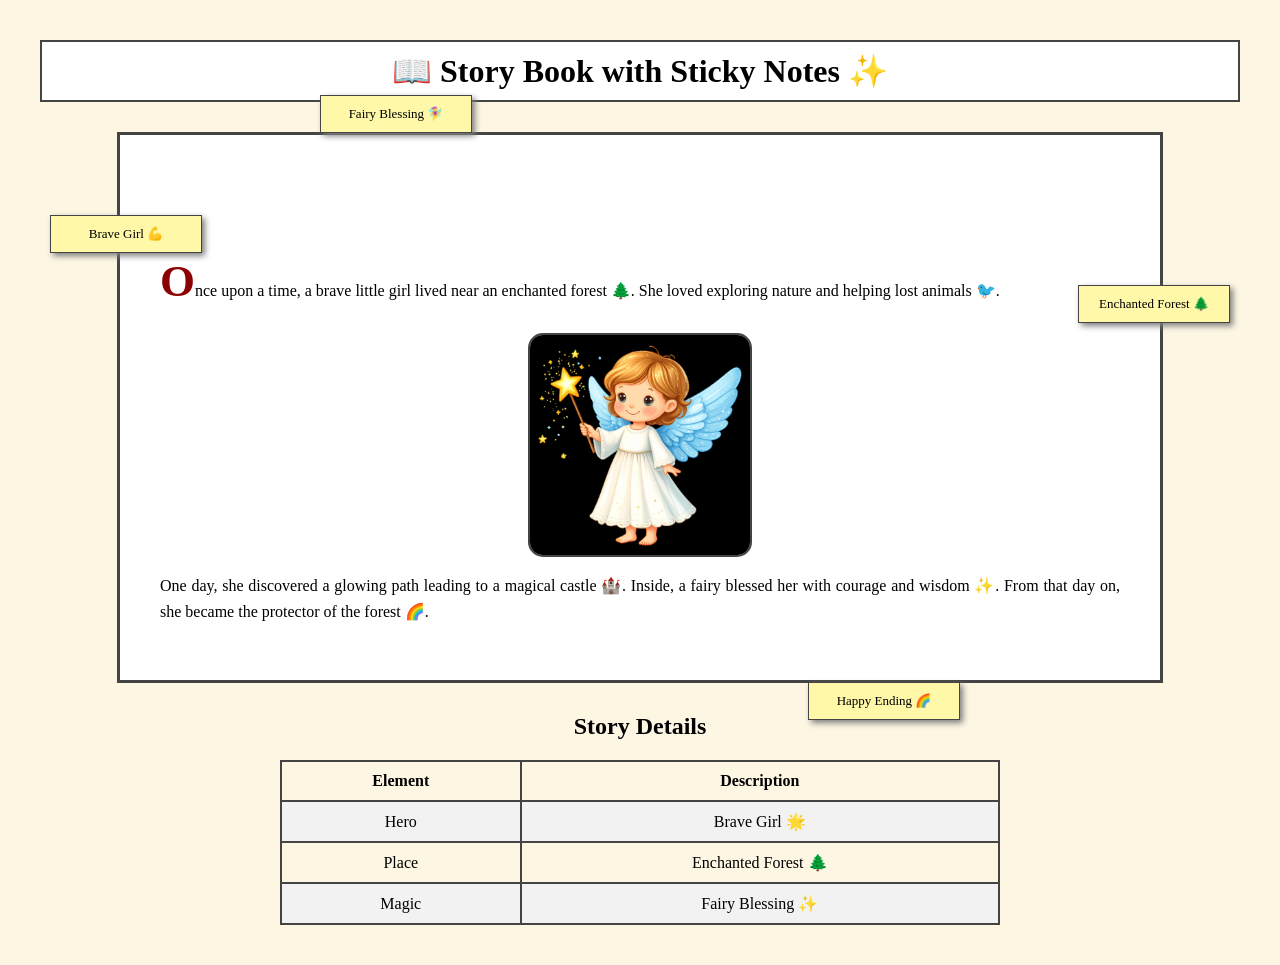
<file: index.html>
<!DOCTYPE html>
<html lang="en">
<head>
    <meta charset="UTF-8">
    <title>Story with Sticky Notes</title>
    <link rel="stylesheet" href="style.css">
</head>

<body>

<h1>📖 Story Book with Sticky Notes ✨</h1>

<div class="book">

    <!-- LEFT STICKY NOTE -->
    <div class="sticky-note left">
        Brave Girl 💪
    </div><br><br><br>

    <!-- RIGHT STICKY NOTE -->
    <div class="sticky-note right">
        Enchanted Forest 🌲
    </div>

    <!-- TOP STICKY NOTE -->
    <div class="sticky-note top">
        Fairy Blessing 🧚‍♀️
    </div>

    <!-- STORY CONTENT -->
    <div class="story-content">
        <p>
            <span class="big-o">O</span>nce upon a time, a brave little girl lived near an enchanted forest 🌲.
            She loved exploring nature and helping lost animals 🐦.
        </p>

        <img src="angel.jpg" alt="Story Image">

        <p>
            One day, she discovered a glowing path leading to a magical castle 🏰.
            Inside, a fairy blessed her with courage and wisdom ✨.
            From that day on, she became the protector of the forest 🌈.
        </p>
    </div>

    <!-- BOTTOM STICKY NOTE -->
    <div class="sticky-note bottom">
        Happy Ending 🌈
    </div>

</div>

<h2>Story Details</h2>
<table>
    <tr>
        <th>Element</th>
        <th>Description</th>
    </tr>
    <tr>
        <td>Hero</td>
        <td>Brave Girl 🌟</td>
    </tr>
    <tr>
        <td>Place</td>
        <td>Enchanted Forest 🌲</td>
    </tr>
    <tr>
        <td>Magic</td>
        <td>Fairy Blessing ✨</td>
    </tr>
</table>

</body>
</html>
</file>
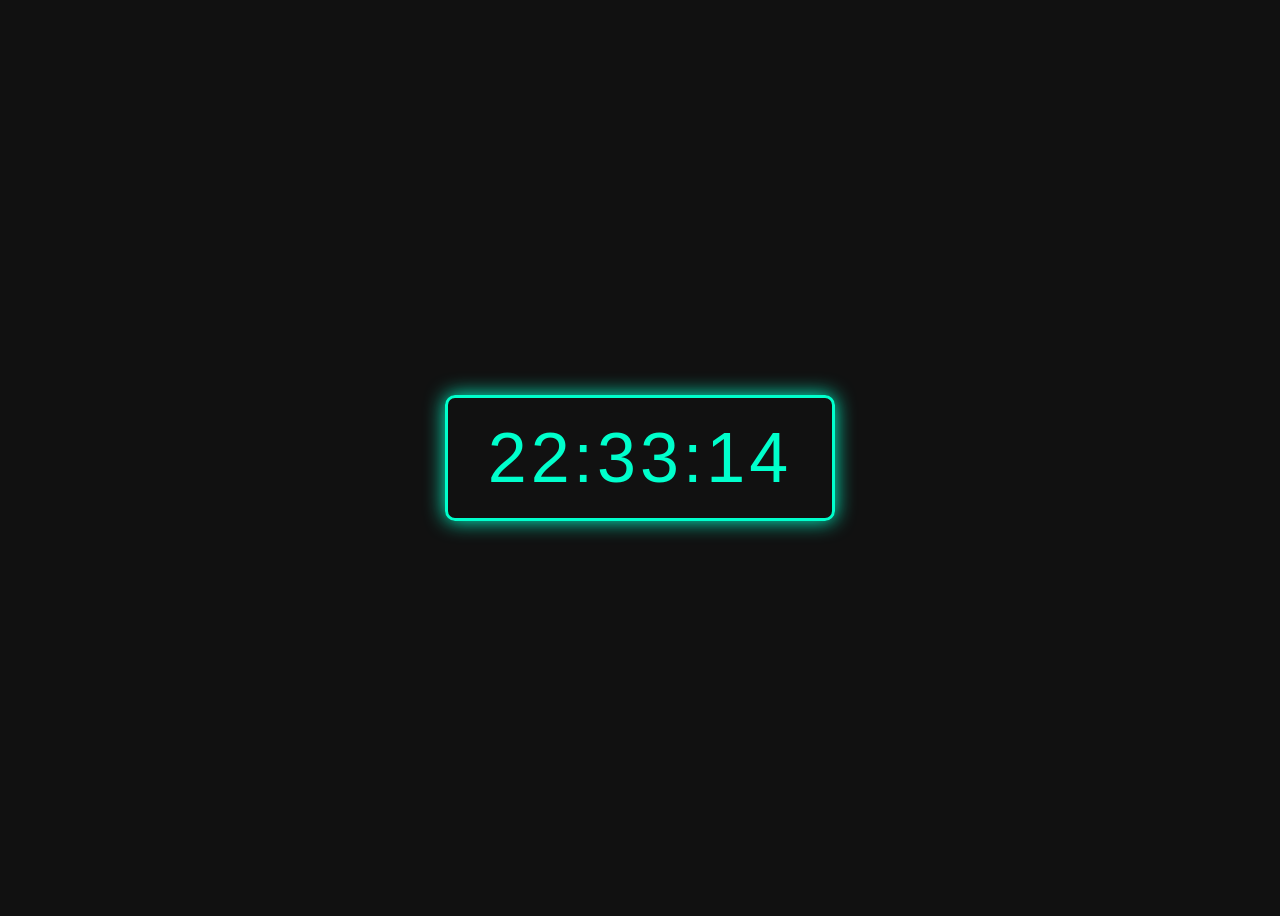
<file: digiclock.html>
<!DOCTYPE html>
<html lang="en">
<head>
<meta charset="UTF-8">
<title>Digital Clock</title>

<style>
    body {
        display: flex;
        justify-content: center;
        align-items: center;
        height: 100vh;
        background: #111;
        font-family: 'Arial', sans-serif;
    }

    .clock {
        color: #00ffcc;
        font-size: 70px;
        letter-spacing: 4px;
        padding: 20px 40px;
        border: 3px solid #00ffcc;
        border-radius: 10px;
        box-shadow: 0 0 20px #00ffcc;
    }
</style>
</head>

<body>

<div class="clock" id="clock">00:00:00</div>

<script>
    function updateClock() {
        const now = new Date();

        let hours = now.getHours();
        let minutes = now.getMinutes();
        let seconds = now.getSeconds();

        // Add leading zero if needed
        hours = hours < 10 ? "0" + hours : hours;
        minutes = minutes < 10 ? "0" + minutes : minutes;
        seconds = seconds < 10 ? "0" + seconds : seconds;

        document.getElementById("clock").textContent =
            hours + ":" + minutes + ":" + seconds;
    }

    // Update every second
    setInterval(updateClock, 1000);

    // Initial call
    updateClock();
</script>

</body>
</html>
</file>
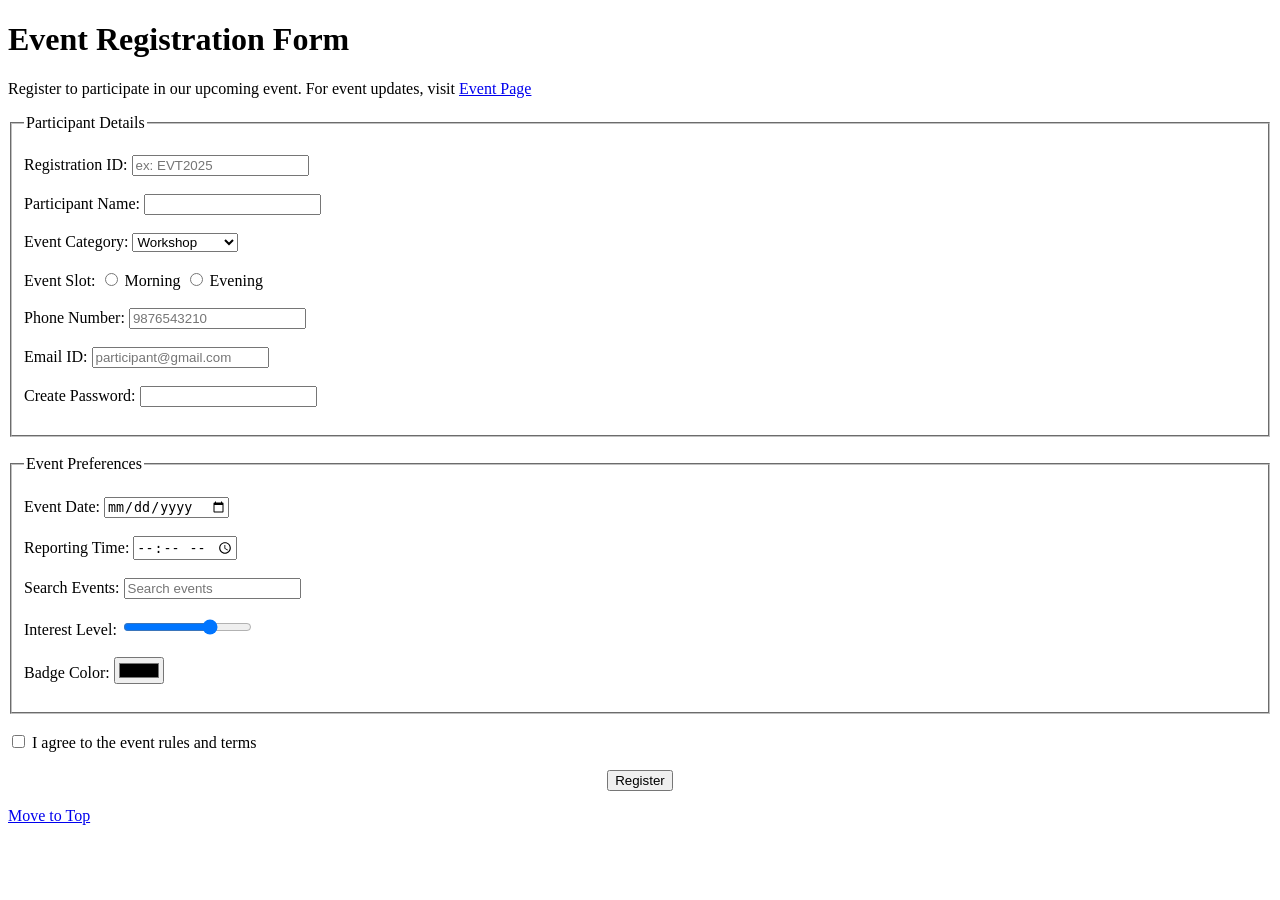
<file: eventregister.html>
<!DOCTYPE html>
<html>
<head>
    <title>EVENT REGISTRATION FORM</title>
</head>

<body>

<h1 id="s1" class="heading">Event Registration Form</h1>

<p class="note">
    Register to participate in our upcoming event.
    For event updates, visit
    <a href="https://www.eventbrite.com/" target="_blank">Event Page</a>
</p>

<form method="get" action="EVENT_FORM.html" autocomplete="on">

<fieldset>
    <legend>Participant Details</legend><br>

    Registration ID:
    <input type="text" name="regid" placeholder="ex: EVT2025" required><br><br>

    Participant Name:
    <input type="text" name="pname" required><br><br>

    Event Category:
    <select name="category">
        <option value="Workshop">Workshop</option>
        <option value="Conference">Conference</option>
        <option value="Cultural">Cultural Event</option>
        <option value="Sports">Sports</option>
    </select><br><br>

    <label>Event Slot:</label>
    <input type="radio" name="slot" value="Morning"> Morning
    <input type="radio" name="slot" value="Evening"> Evening
    <br><br>

    Phone Number:
    <input type="tel" name="phone"
       placeholder="9876543210"
       pattern="[6-9]{1}[0-9]{9}"
       title="Enter a valid 10-digit Indian mobile number"
       required><br><br>


    Email ID:
    <input type="email" name="email" placeholder="participant@gmail.com" required><br><br>

    Create Password:
    <input type="password" name="password" required><br><br>
</fieldset>

<br>

<fieldset>
    <legend>Event Preferences</legend><br>

    Event Date:
    <input type="date" name="edate"><br><br>

    Reporting Time:
    <input type="time" name="etime"><br><br>

    Search Events:
    <input type="search" name="search" list="eventList" placeholder="Search events"><br><br>

    <datalist id="eventList">
        <option value="Tech Conference">
        <option value="Music Concert">
        <option value="Cultural Fest">
        <option value="Sports Meet">
        <option value="Workshop">
    </datalist>

    Interest Level:
    <input type="range" name="interest" min="0" max="100" value="70"><br><br>

    Badge Color:
    <input type="color" name="badgecolor"><br><br>
</fieldset>

<br>

<input type="checkbox" name="agree" required>
<label>I agree to the event rules and terms</label><br><br>

<center>
    <input type="submit" value="Register">
</center>

</form>

<p id="s2" class="top-link">
    <a href="#s1">Move to Top</a>
</p>

</body>
</html>
</file>
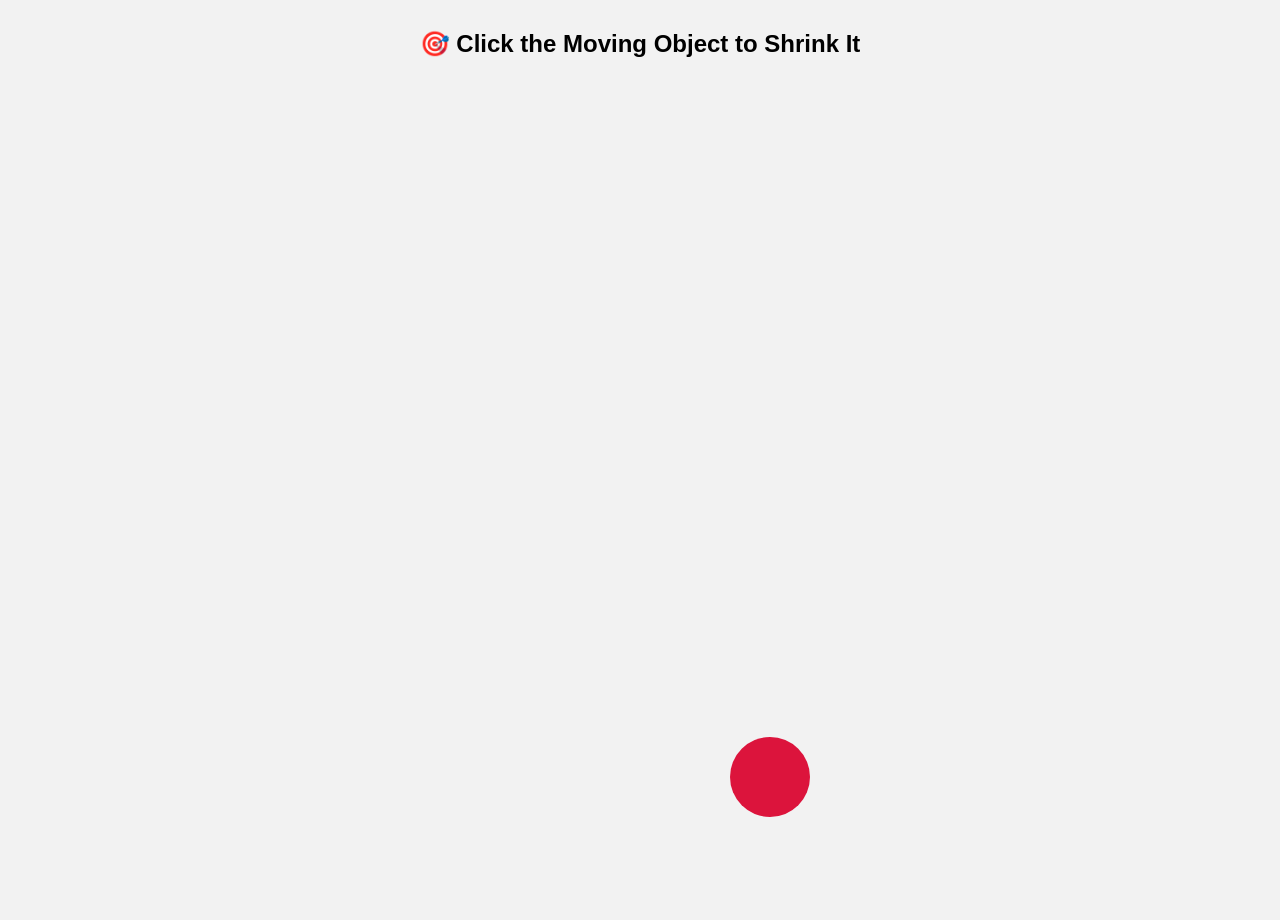
<file: game.html>
<!DOCTYPE html>
<html lang="en">
<head>
<meta charset="UTF-8">
<title>Click the Moving Object</title>

<style>
    body {
        margin: 0;
        height: 100vh;
        background: #f2f2f2;
        overflow: hidden;
        font-family: Arial, sans-serif;
    }

    h2 {
        text-align: center;
        padding: 10px;
    }

    #gameArea {
        position: relative;
        width: 100%;
        height: 90vh;
    }

    #object {
        position: absolute;
        width: 80px;
        height: 80px;
        background: crimson;
        border-radius: 50%;
        cursor: pointer;
        transition: width 0.2s, height 0.2s;
    }
</style>
</head>

<body>

<h2>🎯 Click the Moving Object to Shrink It</h2>

<div id="gameArea">
    <div id="object"></div>
</div>

<script>
    const object = document.getElementById("object");
    const gameArea = document.getElementById("gameArea");

    let size = 80;

    // Move object randomly
    function moveObject() {
        const maxX = gameArea.clientWidth - size;
        const maxY = gameArea.clientHeight - size;

        const x = Math.random() * maxX;
        const y = Math.random() * maxY;

        object.style.left = x + "px";
        object.style.top = y + "px";
    }

    // Initial position
    moveObject();

    // Move every second
    setInterval(moveObject, 1000);

    // On click: decrease size
    object.addEventListener("click", () => {
        size -= 10;

        if (size <= 20) {
            alert("🎉 You Win!");
            size = 80; // reset game
        }

        object.style.width = size + "px";
        object.style.height = size + "px";
        moveObject();
    });
</script>

</body>
</html>
</file>
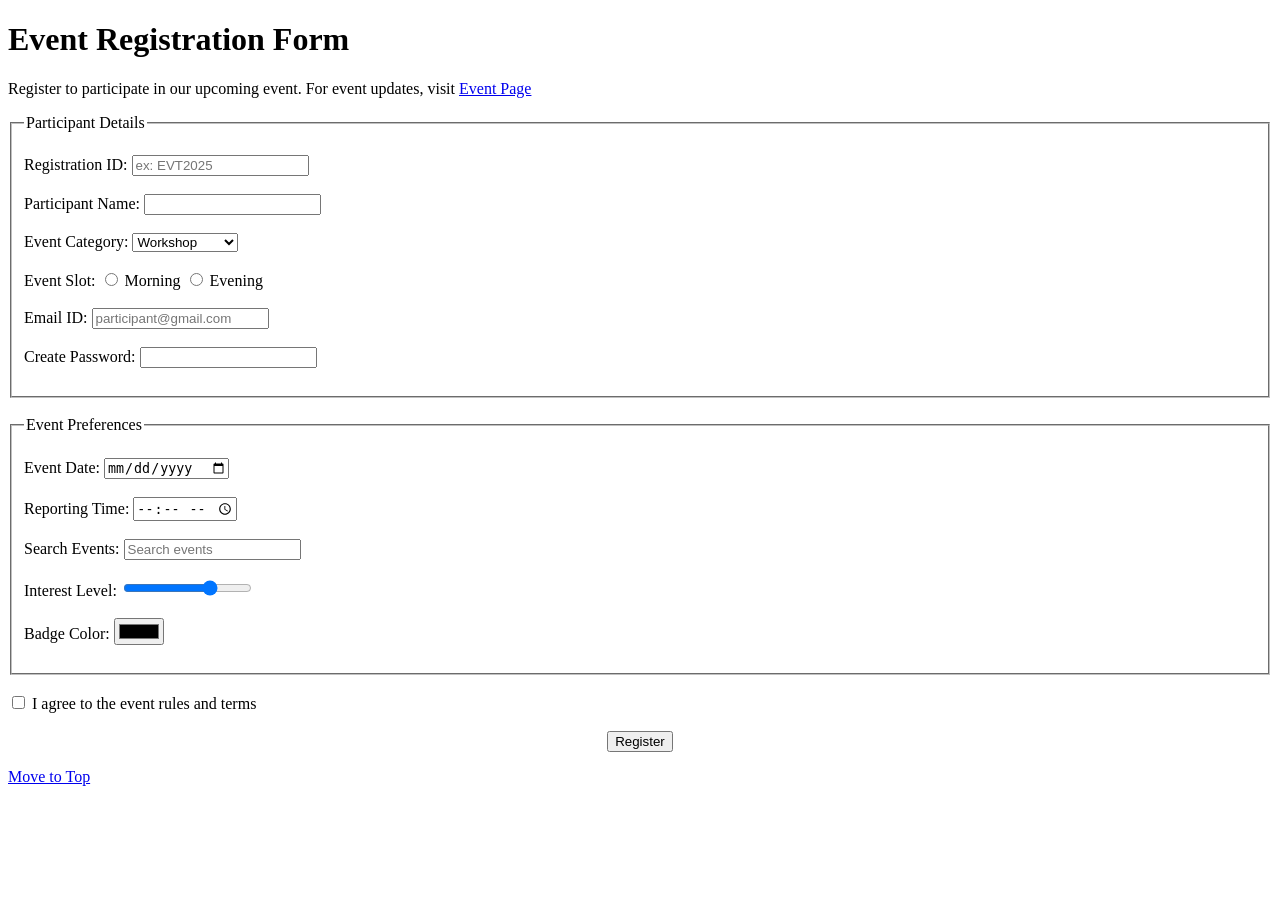
<file: EX1/EVENT_FORM.html>
<!DOCTYPE html>
<html>
<head>
    <title>EVENT REGISTRATION FORM</title>
</head>

<body>

    <h1 id="s1" class="heading">Event Registration Form</h1>

    <p class="note">
        Register to participate in our upcoming event.
        For event updates, visit
        <a href="https://www.eventbrite.com/" target="_blank">Event Page</a>
    </p>

    <fieldset>
        <legend>Participant Details</legend><br>

        <form method="get" action="EVENT_FORM.html" autocomplete="on">
            Registration ID:
            <input type="text" name="regid" placeholder="ex: EVT2025" required><br><br>

            Participant Name:
            <input type="text" name="pname" required><br><br>

            Event Category:
            <select name="category">
                <option value="Workshop">Workshop</option>
                <option value="Conference">Conference</option>
                <option value="Cultural">Cultural Event</option>
                <option value="Sports">Sports</option>
            </select><br><br>

            <div class="slot">
                <label>Event Slot:</label>
                <input type="radio" name="slot" value="Morning"> Morning
                <input type="radio" name="slot" value="Evening"> Evening
            </div><br>

            Email ID:
            <input type="email" name="email" placeholder="participant@gmail.com" required><br><br>

            Create Password:
            <input type="password" name="password" required><br><br>
        </form>
    </fieldset>

    <br>

    <fieldset>
        <legend>Event Preferences</legend><br>

        <form method="get" action="EVENT_FORM.html">
            Event Date:
            <input type="date" name="edate"><br><br>

            Reporting Time:
            <input type="time" name="etime"><br><br>

            Search Events:
            <input type="search" name="search" list="eventList" placeholder="Search events"><br><br>

            <datalist id="eventList">
                <option value="Tech Conference">
                <option value="Music Concert">
                <option value="Cultural Fest">
                <option value="Sports Meet">
                <option value="Workshop">
            </datalist>

            Interest Level:
            <input type="range" min="0" max="100" value="70"><br><br>

            Badge Color:
            <input type="color"><br><br>
        </form>
    </fieldset>

    <br>

    <form method="get" action="EVENT_FORM.html" class="confirm">
        <input type="checkbox" name="agree" required>
        <label>I agree to the event rules and terms</label><br><br>

        <center>
            <input type="submit" value="Register">
        </center>
    </form>

    <p id="s2" class="top-link">
        <a href="#s1">Move to Top</a>
    </p>

</body>
</html>
</file>
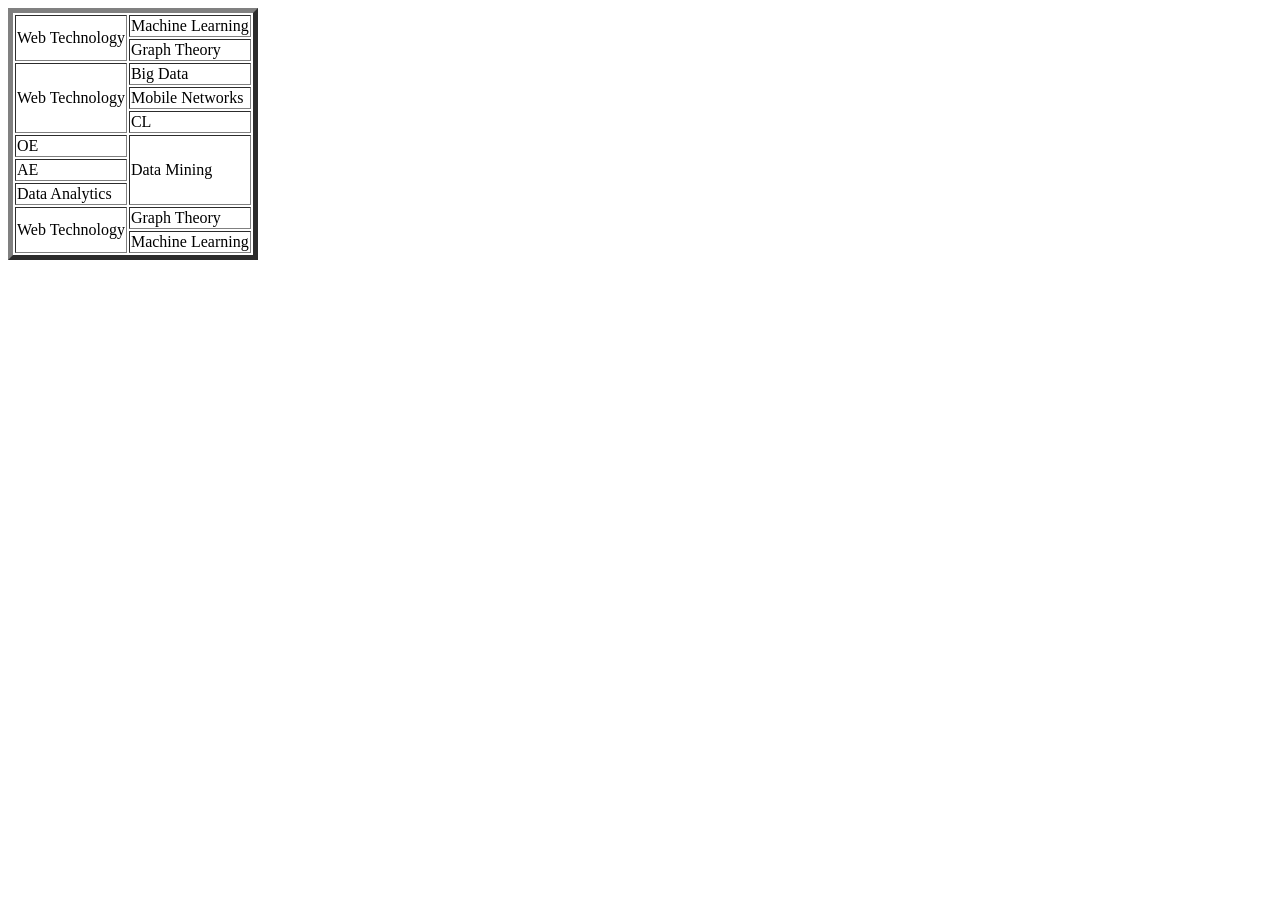
<file: EX1/Table.html>
<!DOCTYPE html>
<html>
<head><title>My first webpage</title></head>
<body>
<table border="5px">
<tr>
<td rowspan="2">Web Technology</td>
<td>Machine Learning</td>
</tr>
<tr>
<td>Graph Theory</td>
</tr>
<tr>
<td rowspan="3">Web Technology</td>
<td>Big Data</td>
</tr>
<tr>
<td>Mobile Networks</td>
</tr>
<tr>
<td>CL</td>
</tr>
<tr>
<td>OE</td>
<td rowspan="3">Data Mining</td>
</tr>
<tr>
<td>AE</td>
</tr>
<tr>
<td>Data Analytics</td>
</tr>
<tr>
<td rowspan="2">Web Technology</td>
<td>Graph Theory</td>
</tr>
<tr>
<td>Machine Learning</td>
</tr>
</table>
</body>
</html>
</file>
<file: style.css>
body {
    background-color: #fdf6e3;
    font-family: Georgia, serif;
    margin: 40px;
}

/* Heading */
h1 {
    text-align: center;
    border: 2px solid #444;
    padding: 10px;
    background-color: #fff;
}

/* Book Area */
.book {
    position: relative;
    border: 3px solid #444;
    padding: 40px;
    margin: 30px auto;
    background-color: #ffffff;
    width: 80%;
}

/* Story Content */
.story-content {
    text-align: justify;
    line-height: 1.6;
}

/* Big O */
.big-o {
    font-size: 45px;
    font-weight: bold;
    color: darkred;
}

/* Image */
.story-content img {
    width: 220px;
    display: block;
    margin: 15px auto;
    border-radius: 15px;
    border: 2px solid #444;
}

/* Sticky Notes (book style) */
.sticky-note {
    position: absolute;
    background-color: #fff8a8;
    padding: 10px;
    width: 130px;
    border: 1px solid #444;
    box-shadow: 3px 3px 6px gray;
    font-size: 13px;
    text-align: center;
}

/* Placement like book notes */
.left {
    left: -70px;
    top: 80px;
}

.right {
    right: -70px;
    top: 150px;
}

.top {
    top: -40px;
    left: 200px;
}

.bottom {
    bottom: -40px;
    right: 200px;
}

/* Table */
table {
    width: 60%;
    margin: auto;
    border-collapse: collapse;
}

table, th, td {
    border: 2px solid #444;
}

th, td {
    padding: 10px;
    text-align: center;
}

tr:nth-child(even) {
    background-color: #f2f2f2;
}

/* Section heading */
h2 {
    text-align: center;
    margin-top: 30px;
}
</file>
